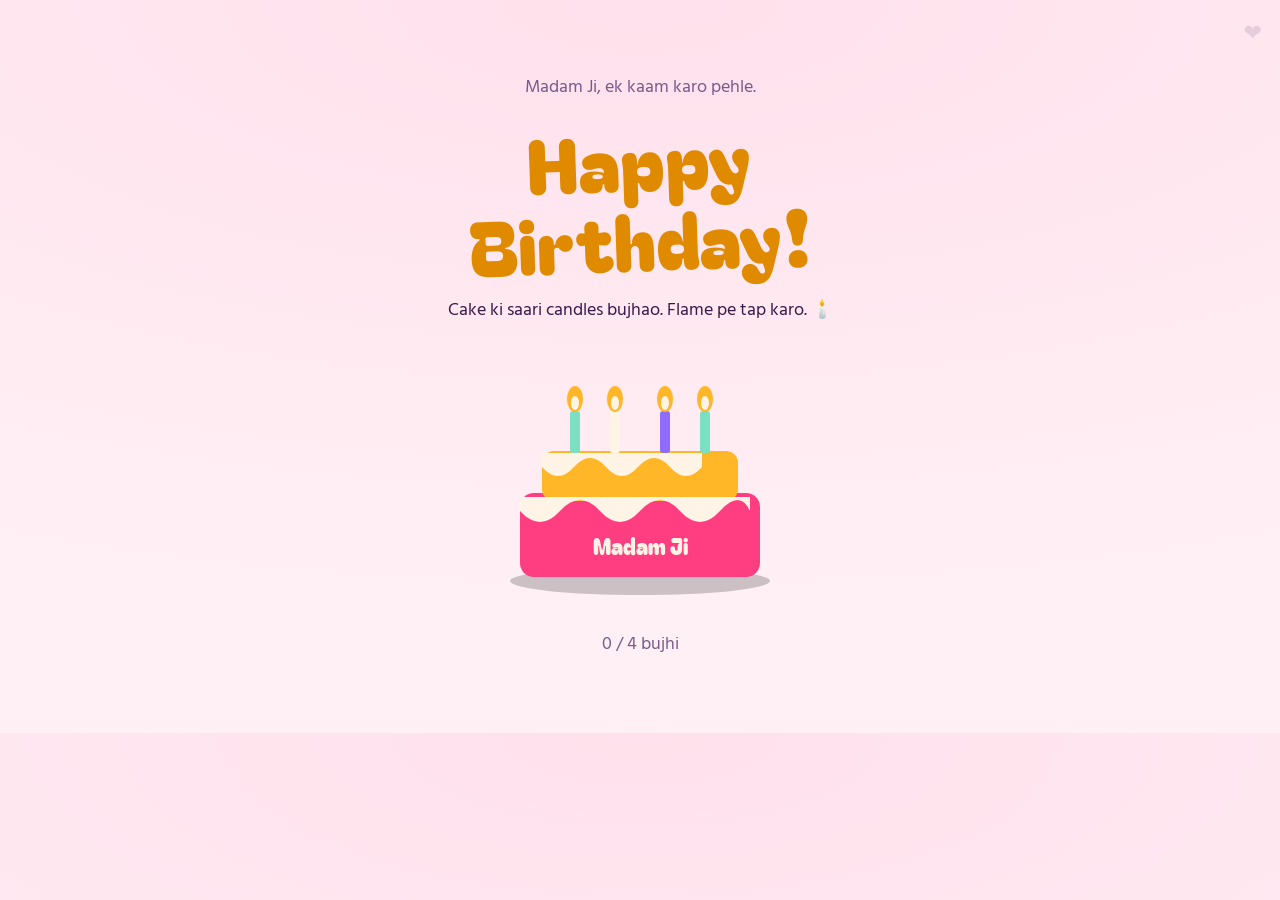
<file: Index.html>
<!DOCTYPE html>
<html lang="en">
<head>
<meta charset="utf-8">
<meta name="viewport" content="width=device-width, initial-scale=1, viewport-fit=cover">
<title>Happy Birthday, Madam Ji 🎂</title>
<link rel="stylesheet" href="https://fonts.googleapis.com/css2?family=Bagel+Fat+One&family=Hind:wght@400;600&display=swap">
<style>
:root{--bg:#1b1033;--bg2:#2a1850;--ink:#fff4e6;--mute:#c9b8e8;--gold:#ffb627;--pink:#ff3d81;--mint:#7be0c3;--card:#33205f;
box-sizing:border-box;padding-top:env(safe-area-inset-top,0px);padding-bottom:env(safe-area-inset-bottom,0px)}
@media (prefers-color-scheme:light){:root:not([data-theme="dark"]){--bg:#fff0f5;--bg2:#ffe0ec;--ink:#3a1a4a;--mute:#7a5a8c;--card:#fff;--gold:#e08a00}}
:root[data-theme="light"]{--bg:#fff0f5;--bg2:#ffe0ec;--ink:#3a1a4a;--mute:#7a5a8c;--card:#fff;--gold:#e08a00}
:root[data-theme="dark"]{--bg:#1b1033;--bg2:#2a1850;--ink:#fff4e6;--mute:#c9b8e8;--card:#33205f}
html{scroll-padding-top:env(safe-area-inset-top,0px);scroll-behavior:smooth}
*{box-sizing:border-box}
body{margin:0;background:radial-gradient(120% 80% at 50% 0,var(--bg2),var(--bg));background-color:var(--bg);color:var(--ink);font-family:Hind,system-ui,sans-serif;font-size:18px;line-height:1.55;overflow-x:hidden}
h1,h2{font-family:"Bagel Fat One",Impact,sans-serif;font-weight:400;line-height:1.05;margin:0}
section{max-width:560px;margin:0 auto;padding:56px 22px;text-align:center}
h1{font-size:clamp(44px,13vw,76px);color:var(--gold);cursor:pointer;user-select:none;transform:rotate(-2deg)}
h2{font-size:30px;color:var(--pink);margin-bottom:12px}
.sub{color:var(--mute)}
button{font:inherit;font-weight:600;border:0;border-radius:999px;padding:12px 24px;cursor:pointer;background:var(--gold);color:#2a1200;transition:transform .15s}
button:active{transform:scale(.94)}
button:focus-visible,#cake:focus-visible{outline:3px solid var(--mint);outline-offset:3px}
button.alt{background:transparent;color:var(--ink);box-shadow:inset 0 0 0 2px var(--mute)}
svg{max-width:300px;width:80%;height:auto;overflow:visible}
.flame{transform-box:fill-box;transform-origin:50% 100%;animation:fl .6s ease-in-out infinite alternate;cursor:pointer}
@keyframes fl{from{transform:rotate(-5deg)}to{transform:rotate(5deg)}}
.out{animation:none;opacity:0;transition:opacity .3s}
.smoke{opacity:0}.out+.smoke{opacity:.6;transition:opacity .6s}
#locked{display:none}
#locked.on{display:block}
.chat{display:flex;flex-direction:column;gap:10px;text-align:left;margin:20px 0}
.b{background:var(--card);padding:12px 16px;border-radius:20px 20px 20px 4px;max-width:92%;animation:pop .35s both}
.b.me{align-self:flex-end;background:var(--pink);color:#fff;border-radius:20px 20px 4px 20px}
@keyframes pop{from{opacity:0;transform:scale(.85) translateY(10px)}}
.card{background:var(--card);border-radius:28px;padding:26px 20px;margin-top:8px}
.row{display:flex;gap:14px;justify-content:center;flex-wrap:wrap;min-height:64px;align-items:center;position:relative}
input[type=range]{width:100%;accent-color:var(--pink);margin:18px 0 6px}
.big{font-size:56px;transition:transform .2s}
#toast{position:fixed;left:50%;bottom:calc(24px + env(safe-area-inset-bottom,0px));transform:translate(-50%,120px);background:var(--mint);color:#06281f;padding:10px 18px;border-radius:999px;font-weight:600;transition:transform .35s;z-index:9;max-width:90vw;text-align:center}
#toast.on{transform:translate(-50%,0)}
canvas{position:fixed;inset:0;pointer-events:none;z-index:8}
#heart{position:absolute;right:14px;top:calc(14px + env(safe-area-inset-top,0px));opacity:.12;cursor:pointer;font-size:22px;background:none;padding:4px;color:var(--ink)}
.shake{animation:sh .5s}
@keyframes sh{20%{transform:translateX(-10px) rotate(-1deg)}40%{transform:translateX(10px) rotate(1deg)}60%{transform:translateX(-8px)}80%{transform:translateX(8px)}}
.fall{position:fixed;top:-40px;font-size:30px;z-index:7;pointer-events:none;animation:fa linear forwards}
@keyframes fa{to{transform:translateY(110vh) rotate(360deg)}}
@media (prefers-reduced-motion:reduce){*{animation:none!important;transition:none!important;scroll-behavior:auto}}
</style>
</head>
<body>
<canvas id="cv" aria-hidden="true"></canvas>
<button id="heart" aria-label="A tiny secret">❤</button>
<div id="toast" role="status"></div>

<section id="hero">
  <p class="sub">Madam Ji, ek kaam karo pehle.</p>
  <h1 id="title">Happy Birthday!</h1>
  <p>Cake ki saari candles bujhao. Flame pe tap karo. 🕯️</p>
  <svg id="cake" viewBox="0 0 300 260" role="img" aria-label="Birthday cake with four candles">
    <ellipse cx="150" cy="238" rx="130" ry="14" fill="#000" opacity=".2"/>
    <rect x="30" y="150" width="240" height="84" rx="14" fill="#ff3d81"/>
    <rect x="52" y="108" width="196" height="50" rx="12" fill="#ffb627"/>
    <path d="M30 168q20 22 40 0t40 0 40 0 40 0 40 0 30 0v-14H30z" fill="#fff4e6"/>
    <path d="M52 124q16 18 32 0t32 0 32 0 32 0 32 0v-14H52z" fill="#fff4e6"/>
    <g id="candles"></g>
    <text x="150" y="212" text-anchor="middle" font-family="Bagel Fat One,Impact,sans-serif" font-size="22" fill="#fff4e6">Madam Ji</text>
  </svg>
  <p class="sub" id="hint">0 / 4 bujhi</p>
</section>

<section id="locked">
  <h2>Ek chhoti si message 💌</h2>
  <p class="sub">Tap karte jao, padhte jao.</p>
  <div class="chat" id="chat" aria-live="polite"></div>
  <button id="next">Aage padho</button>
</section>

<section id="extras" style="display:none">
  <h2>Naya resolution 📜</h2>
  <div class="card">
    <p>Thode nakhre kam, aur mujhe thoda kam pareshan karna.</p>
    <div class="row" id="rrow">
      <button id="yes">Haan, manzoor ✅</button>
      <button id="no" class="alt">Bilkul nahi</button>
    </div>
  </div>

  <h2 style="margin-top:48px">Nakhre meter 📈</h2>
  <div class="card">
    <p class="sub">Aaj ka level? Slide karke dekho.</p>
    <input type="range" id="meter" min="0" max="100" value="30" aria-label="Nakhre meter">
    <p id="mtxt">Manageable 😌</p>
  </div>

  <h2 style="margin-top:48px">Cake ka hisaab 🍰</h2>
  <div class="card">
    <p class="sub">Mere liye kitna bachaogi?</p>
    <div class="big" id="slice">🍰</div>
    <input type="range" id="cake2" min="0" max="100" value="5" aria-label="Cake share for me">
    <p id="ctxt">Bas ek crumb? 😭</p>
  </div>

  <p style="margin-top:56px;font-size:22px">Happy Birthday, meri favourite insaan! ❤️🫶</p>
  <p class="sub">Psst… yahan chhupe hain aur surprises. Title pe 5 baar tap karo, "nakhre" type karo, ya kone ka dil dhundo. 👀</p>
</section>

<script>
const $=id=>document.getElementById(id);
const toast=m=>{const t=$('toast');t.textContent=m;t.classList.add('on');clearTimeout(t._t);t._t=setTimeout(()=>t.classList.remove('on'),2600)};

/* confetti */
const cv=$('cv'),cx=cv.getContext('2d');let P=[],run=false;
function size(){cv.width=innerWidth;cv.height=innerHeight}size();addEventListener('resize',size);
function boom(n=140,x=innerWidth/2,y=innerHeight/3){
  const c=['#ffb627','#ff3d81','#7be0c3','#fff4e6','#8f6bff'];
  for(let i=0;i<n;i++){const a=Math.random()*6.28,s=4+Math.random()*9;
    P.push({x,y,vx:Math.cos(a)*s,vy:Math.sin(a)*s-5,r:3+Math.random()*5,c:c[i%5],l:120+Math.random()*60})}
  if(!run){run=true;loop()}
}
function loop(){
  cx.clearRect(0,0,cv.width,cv.height);
  P=P.filter(p=>p.l-->0);
  P.forEach(p=>{p.x+=p.vx;p.y+=p.vy;p.vy+=.25;p.vx*=.99;cx.globalAlpha=Math.min(1,p.l/40);cx.fillStyle=p.c;cx.fillRect(p.x,p.y,p.r,p.r*1.6)});
  P.length?requestAnimationFrame(loop):(run=false,cx.clearRect(0,0,cv.width,cv.height));
}
const rain=(e,n=24)=>{for(let i=0;i<n;i++){const s=document.createElement('span');s.className='fall';s.textContent=e[i%e.length];
  s.style.left=Math.random()*100+'vw';s.style.animationDuration=(2+Math.random()*3)+'s';s.style.animationDelay=Math.random()*1.2+'s';
  document.body.appendChild(s);setTimeout(()=>s.remove(),6500)}};

/* candles */
let out=0;const cg=$('candles');
[85,125,175,215].forEach((x,i)=>{
  cg.insertAdjacentHTML('beforeend',`<g><rect x="${x-5}" y="68" width="10" height="42" rx="3" fill="${['#7be0c3','#fff4e6','#8f6bff','#7be0c3'][i]}"/>
  <g class="flame" tabindex="0" role="button" aria-label="Blow out candle ${i+1}" data-x="${x}"><ellipse cx="${x}" cy="56" rx="8" ry="13" fill="#ffb627"/><ellipse cx="${x}" cy="60" rx="4" ry="7" fill="#fff4e6"/></g></g>`)});
function blow(el){
  if(el.classList.contains('out'))return;el.classList.add('out');out++;
  $('hint').textContent=out<4?out+' / 4 bujhi':'Wish maang li? 🤫';
  if(out===4){boom();rain(['🎉','🎂','❤️'],18);setTimeout(()=>{$('locked').classList.add('on');$('locked').scrollIntoView({behavior:'smooth'});chatNext()},900)}
}
cg.addEventListener('click',e=>{const f=e.target.closest('.flame');f&&blow(f)});
cg.addEventListener('keydown',e=>{if(e.key==='Enter'||e.key===' '){const f=e.target.closest('.flame');if(f){e.preventDefault();blow(f)}}});

/* chat */
const msgs=[
 ['Happy Birthday, Madam Ji! 🎂😂❤️'],
 ['Aaj ka din bahut special hai, kyunki aaj ke din meri favourite headache… mera favourite person duniya mein aaya tha. 😂❤️'],
 ['Sach bolun toh tumhare saath life thodi zyada interesting hai — kabhi hasi, kabhi drama, kabhi nakhre… aur kabhi bina wajah meri class bhi lag jaati hai. 😭😂'],
 ['Lekin honestly, tum jaisi ho waisi hi bahut special ho. ❤️'],
 ['Bas ek chhota sa resolution… 👇'],
 ['May your smile stay forever, tumhari saari wishes poori ho, aur haan… cake ka bada piece mere liye bachana. 🎂😌'],
 ['Enjoy your day, birthday girl! 🎉']
];
let mi=0;
function chatNext(){
  if(mi>=msgs.length)return;
  const d=document.createElement('div');d.className='b';d.textContent=msgs[mi][0];$('chat').appendChild(d);d.scrollIntoView({behavior:'smooth',block:'center'});
  mi++;
  if(mi===msgs.length){
    $('next').textContent='Ab surprises dekho 🎁';
    $('next').onclick=()=>{$('extras').style.display='block';$('next').style.display='none';boom(100);$('extras').scrollIntoView({behavior:'smooth'})};
    const r=document.createElement('div');r.className='b me';r.textContent='Aur haan, tumhe bhi love you ❤️';setTimeout(()=>$('chat').appendChild(r),700);
  }
}
$('next').onclick=chatNext;

/* resolution */
$('yes').onclick=()=>{boom(160);toast('Likha gaya. Ab wapas nahi le sakti 😌');rain(['😭','😂'],14)};
const no=$('no');let dodges=0;
function dodge(e){
  e&&e.preventDefault();dodges++;
  const row=$('rrow').getBoundingClientRect(),w=no.offsetWidth;
  no.style.position='absolute';
  no.style.left=Math.random()*(row.width-w)+'px';
  no.style.top=(Math.random()*120-40)+'px';
  if(dodges===3)toast('Bhaag mat, pakad ke dikhao 😏');
  if(dodges===8){no.textContent='Theek hai, haan 🥺'}
}
no.addEventListener('mouseenter',dodge);no.addEventListener('touchstart',dodge,{passive:false});
no.addEventListener('click',()=>{if(dodges>=8){$('yes').click();no.style.display='none'}else dodge()});

/* nakhre meter */
const lv=[[20,'Chill mode 😇'],[45,'Manageable 😌'],[70,'Thoda zyada hai 😅'],[90,'Danger zone 🚨'],[101,'Class lagne wali hai 😭']];
$('meter').oninput=e=>{const v=+e.target.value;$('mtxt').textContent=lv.find(l=>v<l[0])[1];
  if(v>=95){document.body.classList.add('shake');setTimeout(()=>document.body.classList.remove('shake'),500)}};

/* cake share */
$('cake2').oninput=e=>{const v=+e.target.value;
  $('slice').style.transform=`scale(${1+v/50})`;
  $('ctxt').textContent=v<20?'Bas ek crumb? 😭':v<50?'Thoda aur… 🥺':v<80?'Ab aayi baat samajh! 😌':v<100?'Almost… 👀':'Bada piece! Tum best ho 🎂❤️';
  if(v==100){boom(120,innerWidth/2,innerHeight/2);$('slice').textContent='🎂'}else $('slice').textContent='🍰'};

/* easter eggs */
let taps=0,tt;
$('title').onclick=()=>{taps++;clearTimeout(tt);tt=setTimeout(()=>taps=0,1500);if(taps===5){taps=0;rain(['😭','😂','🙈','🎂'],40);toast('Itni jaldi tap? Birthday girl impatient hai 😂')}};
let typed='';addEventListener('keydown',e=>{typed=(typed+e.key.toLowerCase()).slice(-6);
  if(typed==='nakhre'){document.body.classList.add('shake');rain(['💅','😤','👑'],30);toast('Nakhre detected 👑 Madam Ji ki jai ho!');setTimeout(()=>document.body.classList.remove('shake'),500)}});
$('heart').onclick=()=>{boom(80,innerWidth-30,40);rain(['❤️','💖','🫶'],26);toast('Mil gaya! Tum meri favourite ho, headache ke saath bhi 🫶')};
</script>
</body>
</html>
</file>
